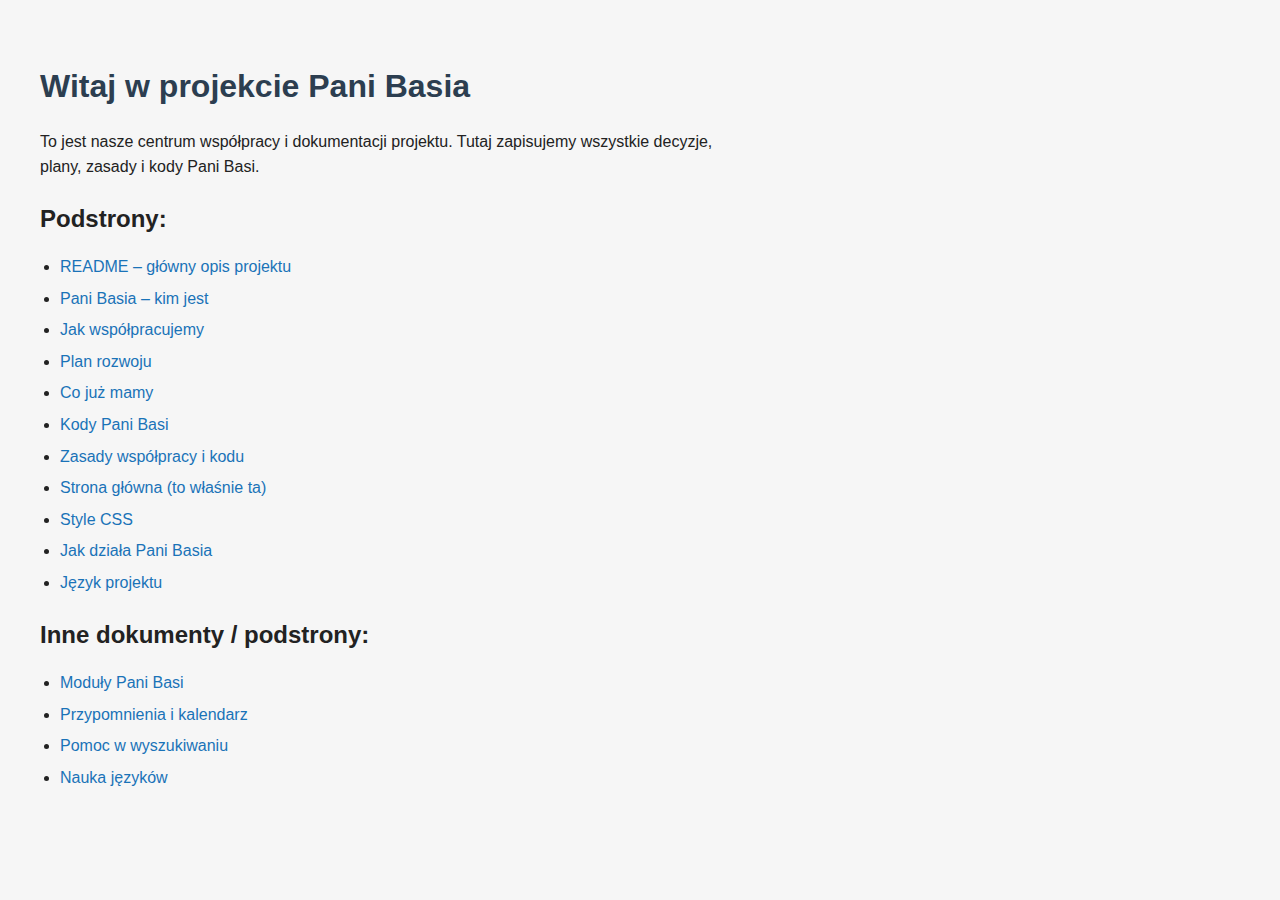
<file: index.html>
<!DOCTYPE html>
<html lang="pl">
<head>
    <meta charset="UTF-8">
    <title>Projekt Pani Basia</title>
    <link rel="stylesheet" href="style.css">
</head>
<body>
<h1>Witaj w projekcie Pani Basia</h1>

<p>To jest nasze centrum współpracy i dokumentacji projektu. Tutaj zapisujemy wszystkie decyzje, plany, zasady i kody Pani Basi.</p>

<h2>Podstrony:</h2>
<ul>
    <li><a href="README.md">README – główny opis projektu</a></li>
    <li><a href="pani-basia.html">Pani Basia – kim jest</a></li>
    <li><a href="wspolpraca.html">Jak współpracujemy</a></li>
    <li><a href="plan.html">Plan rozwoju</a></li>
    <li><a href="co-juz-mamy.html">Co już mamy</a></li>
    <li><a href="kody.html">Kody Pani Basi</a></li>
    <li><a href="zasady.html">Zasady współpracy i kodu</a></li>
     <li><a href="index.html">Strona główna (to właśnie ta)</a></li>
    <li><a href="style.css">Style CSS</a></li>
    <li><a href="docs/jak-dziala-pani-basia.md">Jak działa Pani Basia</a></li>
    <li><a href="docs/slownik-projektu.md">Język projektu</a></li>

</ul>

<h2>Inne dokumenty / podstrony:</h2>
<ul>
    <!-- Tutaj dodajesz nowe pliki, np.: -->
    <li><a href="moduly.html">Moduły Pani Basi</a></li>
    <li><a href="przypomnienia.html">Przypomnienia i kalendarz</a></li>
    <li><a href="pomoc-wyszukiwanie.html">Pomoc w wyszukiwaniu</a></li>
    <li><a href="nauka-jezykow.html">Nauka języków</a></li>
</ul>

</body>
</html>
</file>
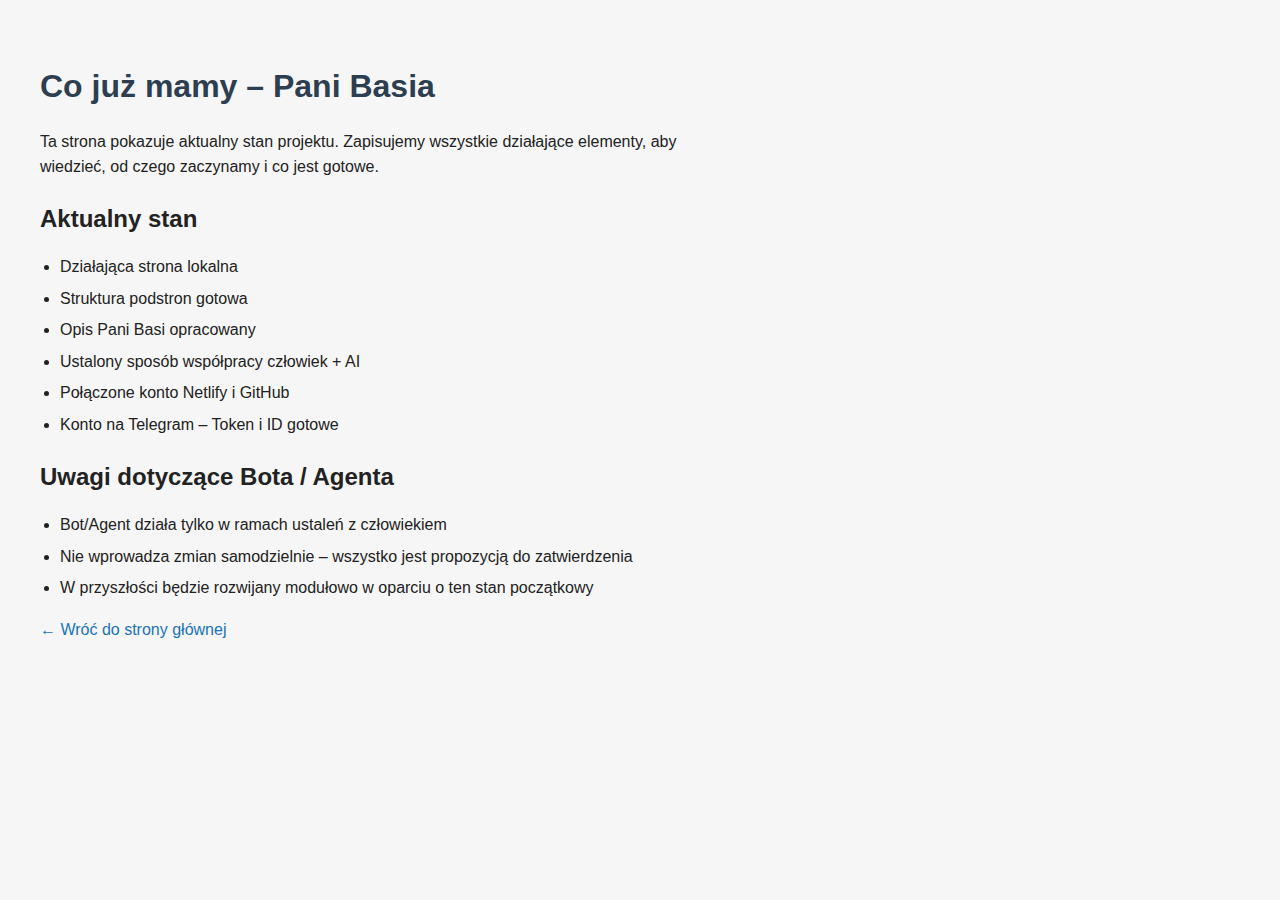
<file: co-juz-mamy.html>
<!DOCTYPE html>
<html lang="pl">
<head>
    <meta charset="UTF-8">
    <title>Co już mamy – Pani Basia</title>
    <link rel="stylesheet" href="style.css">
</head>
<body>
<h1>Co już mamy – Pani Basia</h1>

<p>Ta strona pokazuje aktualny stan projektu.  
Zapisujemy wszystkie działające elementy, aby wiedzieć, od czego zaczynamy i co jest gotowe.</p>

<h2>Aktualny stan</h2>
<ul>
    <li>Działająca strona lokalna</li>
    <li>Struktura podstron gotowa</li>
    <li>Opis Pani Basi opracowany</li>
    <li>Ustalony sposób współpracy człowiek + AI</li>
    <li>Połączone konto Netlify i GitHub</li>
    <li>Konto na Telegram – Token i ID gotowe</li>
</ul>

<h2>Uwagi dotyczące Bota / Agenta</h2>
<ul>
    <li>Bot/Agent działa tylko w ramach ustaleń z człowiekiem</li>
    <li>Nie wprowadza zmian samodzielnie – wszystko jest propozycją do zatwierdzenia</li>
    <li>W przyszłości będzie rozwijany modułowo w oparciu o ten stan początkowy</li>
</ul>

<p><a href="index.html">← Wróć do strony głównej</a></p>
</body>
</html>
</file>
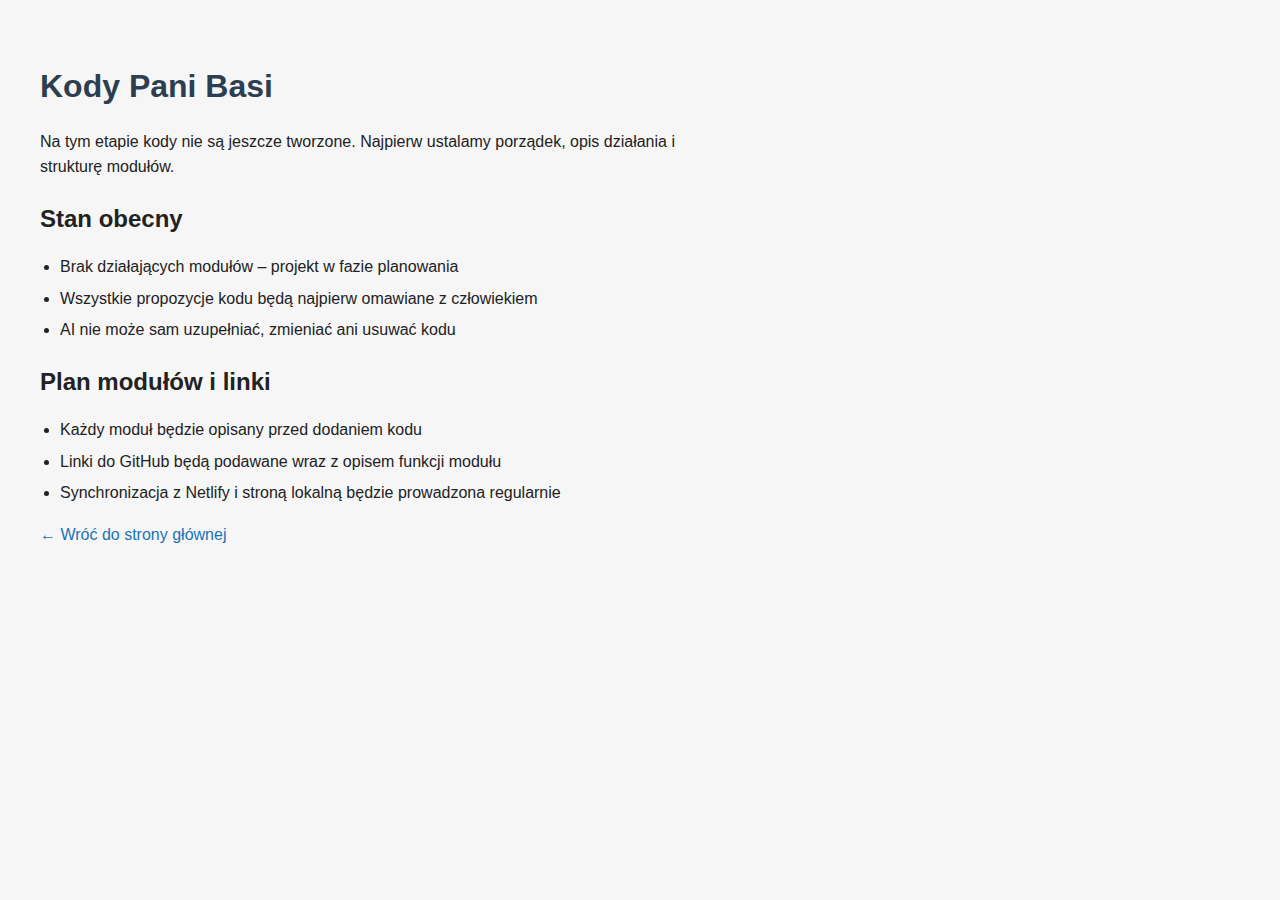
<file: kody.html>
<!DOCTYPE html>
<html lang="pl">
<head>
    <meta charset="UTF-8">
    <title>Kody Pani Basi</title>
    <link rel="stylesheet" href="style.css">
</head>
<body>
<h1>Kody Pani Basi</h1>

<p>Na tym etapie kody nie są jeszcze tworzone.  
Najpierw ustalamy porządek, opis działania i strukturę modułów.</p>

<h2>Stan obecny</h2>
<ul>
    <li>Brak działających modułów – projekt w fazie planowania</li>
    <li>Wszystkie propozycje kodu będą najpierw omawiane z człowiekiem</li>
    <li>AI nie może sam uzupełniać, zmieniać ani usuwać kodu</li>
</ul>

<h2>Plan modułów i linki</h2>
<ul>
    <li>Każdy moduł będzie opisany przed dodaniem kodu</li>
    <li>Linki do GitHub będą podawane wraz z opisem funkcji modułu</li>
    <li>Synchronizacja z Netlify i stroną lokalną będzie prowadzona regularnie</li>
</ul>

<p><a href="index.html">← Wróć do strony głównej</a></p>
</body>
</html>
</file>
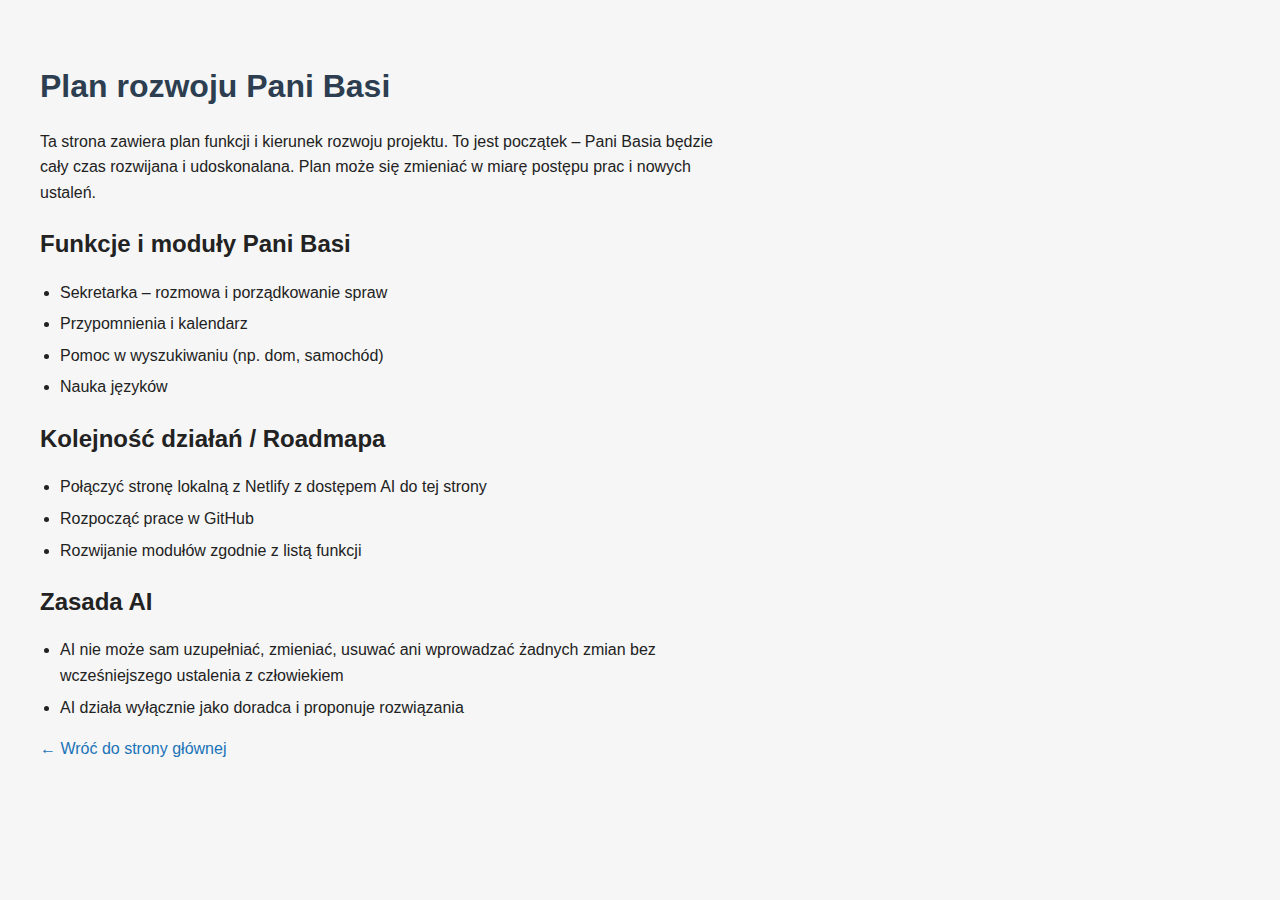
<file: pani-basia.html>
<!DOCTYPE html>
<html lang="pl">
<head>
    <meta charset="UTF-8">
    <title>Plan rozwoju – Pani Basia</title>
    <link rel="stylesheet" href="style.css">
</head>
<body>
<h1>Plan rozwoju Pani Basi</h1>

<p>Ta strona zawiera plan funkcji i kierunek rozwoju projektu.  
To jest początek – Pani Basia będzie cały czas rozwijana i udoskonalana.  
Plan może się zmieniać w miarę postępu prac i nowych ustaleń.</p>

<h2>Funkcje i moduły Pani Basi</h2>
<ul>
    <li>Sekretarka – rozmowa i porządkowanie spraw</li>
    <li>Przypomnienia i kalendarz</li>
    <li>Pomoc w wyszukiwaniu (np. dom, samochód)</li>
    <li>Nauka języków</li>
</ul>

<h2>Kolejność działań / Roadmapa</h2>
<ul>
    <li>Połączyć stronę lokalną z Netlify z dostępem AI do tej strony</li>
    <li>Rozpocząć prace w GitHub</li>
    <li>Rozwijanie modułów zgodnie z listą funkcji</li>
</ul>

<h2>Zasada AI</h2>
<ul>
    <li>AI nie może sam uzupełniać, zmieniać, usuwać ani wprowadzać żadnych zmian bez wcześniejszego ustalenia z człowiekiem</li>
    <li>AI działa wyłącznie jako doradca i proponuje rozwiązania</li>
</ul>

<p><a href="index.html">← Wróć do strony głównej</a></p>
</body>
</html>
</file>
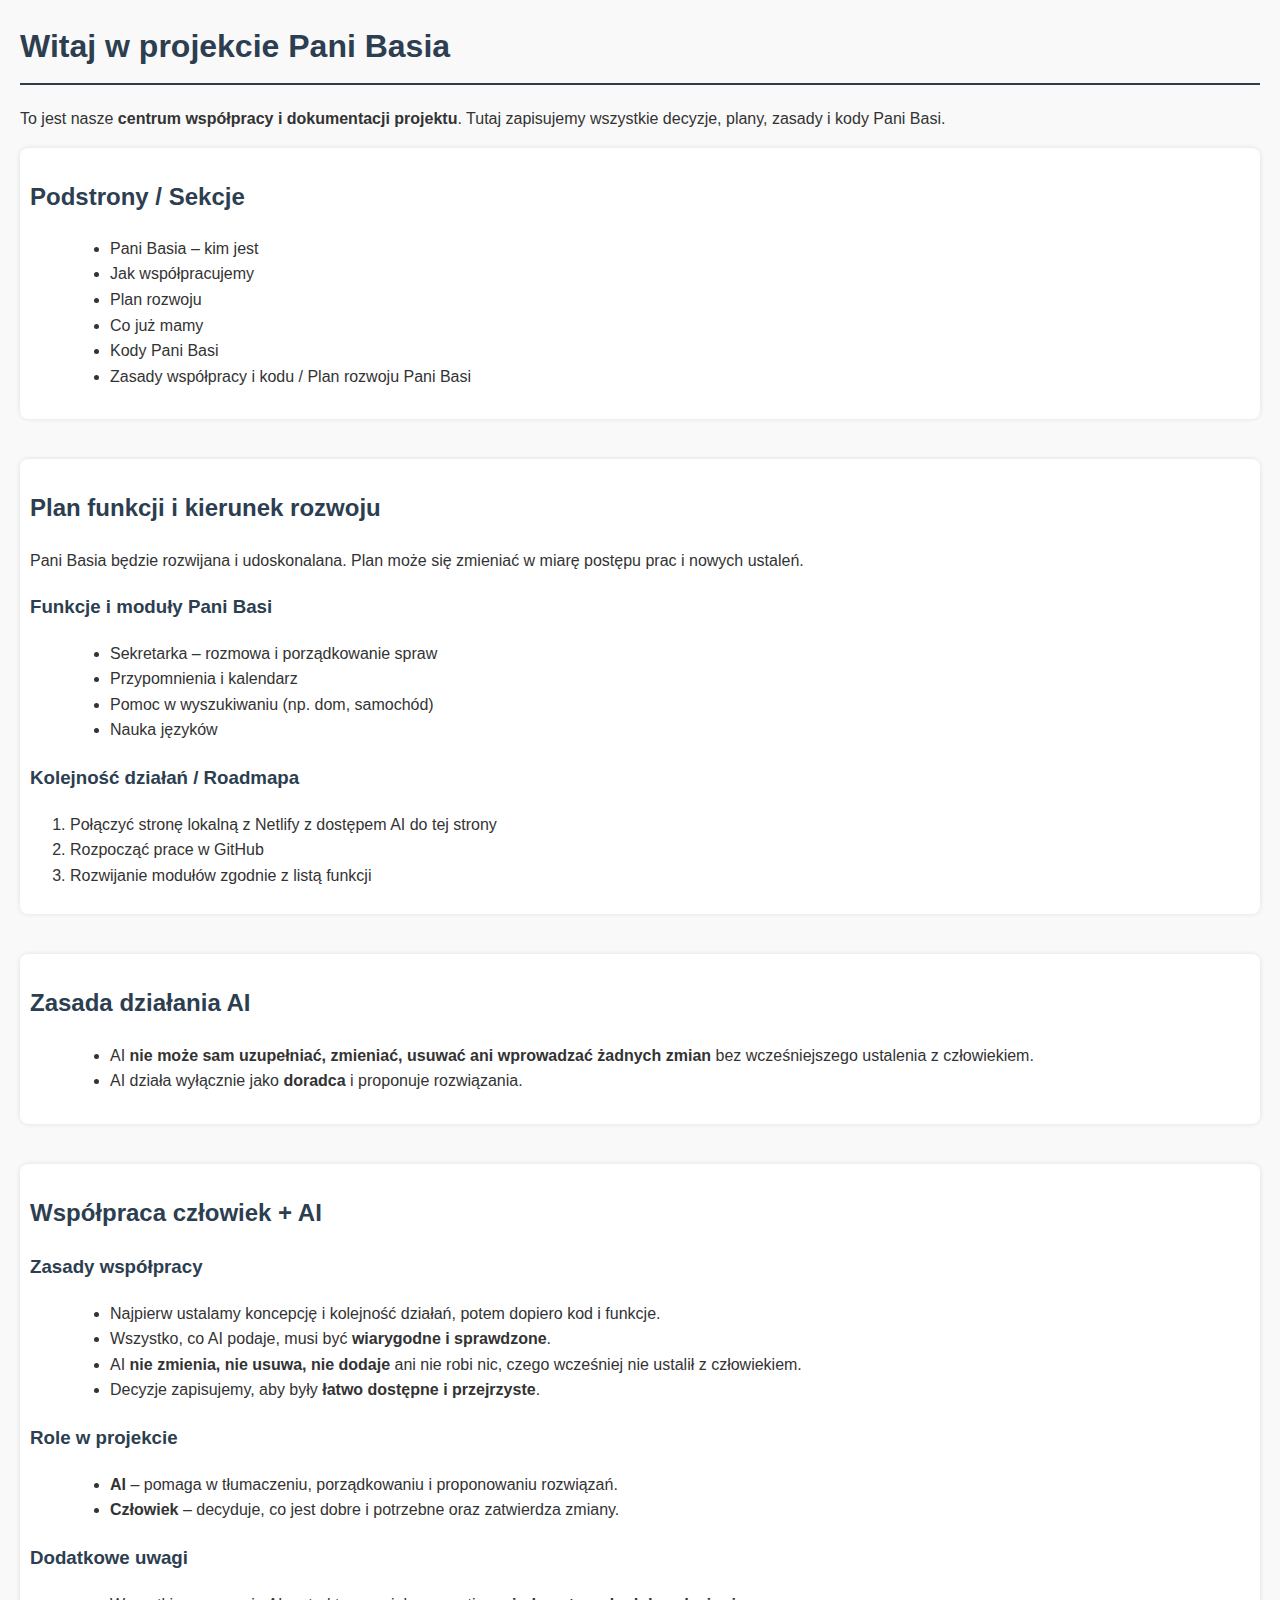
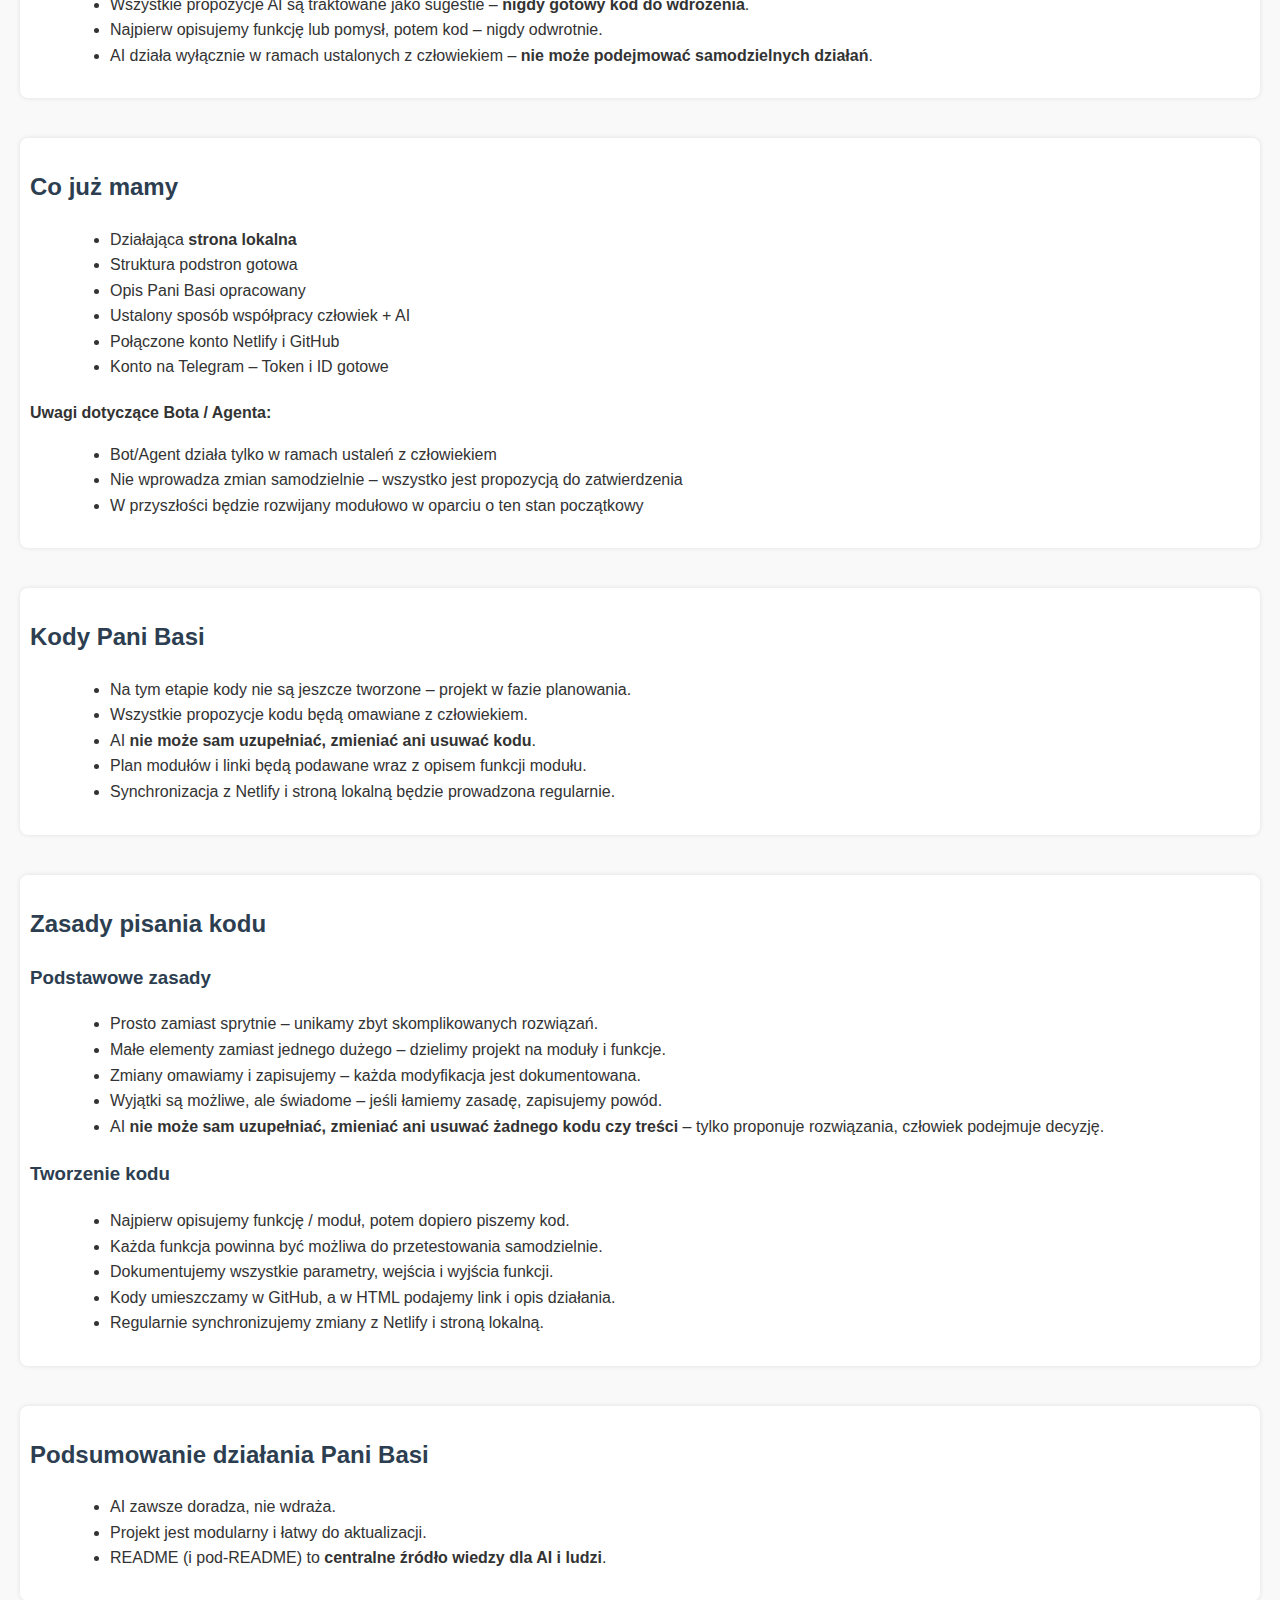
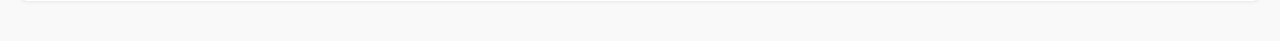
<file: README.html>
<!DOCTYPE html>
<html lang="pl">
<head>
    <meta charset="UTF-8">
    <meta name="viewport" content="width=device-width, initial-scale=1.0">
    <title>Pani Basia – Centrum współpracy i dokumentacji projektu</title>
    <meta name="description" content="README projektu Pani Basia – centrum współpracy człowieka i AI. Zawiera zasady działania, plan rozwoju, listę funkcji, opis modułów i instrukcje współpracy.">
    <meta name="author" content="Zespół Pani Basia">
    <meta name="robots" content="index, follow">
    <meta property="og:title" content="Pani Basia – Centrum współpracy i dokumentacji projektu">
    <meta property="og:description" content="README projektu Pani Basia – centrum współpracy człowieka i AI. Zawiera zasady działania, plan rozwoju, listę funkcji, opis modułów i instrukcje współpracy.">
    <meta property="og:type" content="website">
    <meta property="og:url" content="https://strona-pani-basia.netlify.app/">
    <style>
        body { font-family: Arial, sans-serif; line-height: 1.6; margin: 20px; background: #f9f9f9; color: #333; }
        h1, h2, h3 { color: #2c3e50; }
        h1 { border-bottom: 2px solid #2c3e50; padding-bottom: 10px; }
        a { color: #1e90ff; text-decoration: none; }
        a:hover { text-decoration: underline; }
        ul { margin: 10px 0 20px 40px; }
        section { margin-bottom: 40px; padding: 10px; background: #fff; border-radius: 8px; box-shadow: 0 0 5px rgba(0,0,0,0.1); }
        nav ul { list-style: none; padding: 0; }
        nav li { margin-bottom: 5px; }
    </style>
</head>
<body>

<h1>Witaj w projekcie Pani Basia</h1>
<p>To jest nasze <strong>centrum współpracy i dokumentacji projektu</strong>. Tutaj zapisujemy wszystkie decyzje, plany, zasady i kody Pani Basi.</p>

<section>
    <h2>Podstrony / Sekcje</h2>
    <ul>
        <li>Pani Basia – kim jest</li>
        <li>Jak współpracujemy</li>
        <li>Plan rozwoju</li>
        <li>Co już mamy</li>
        <li>Kody Pani Basi</li>
        <li>Zasady współpracy i kodu / Plan rozwoju Pani Basi</li>
    </ul>
</section>

<section>
    <h2>Plan funkcji i kierunek rozwoju</h2>
    <p>Pani Basia będzie rozwijana i udoskonalana. Plan może się zmieniać w miarę postępu prac i nowych ustaleń.</p>
    
    <h3>Funkcje i moduły Pani Basi</h3>
    <ul>
        <li>Sekretarka – rozmowa i porządkowanie spraw</li>
        <li>Przypomnienia i kalendarz</li>
        <li>Pomoc w wyszukiwaniu (np. dom, samochód)</li>
        <li>Nauka języków</li>
    </ul>

    <h3>Kolejność działań / Roadmapa</h3>
    <ol>
        <li>Połączyć stronę lokalną z Netlify z dostępem AI do tej strony</li>
        <li>Rozpocząć prace w GitHub</li>
        <li>Rozwijanie modułów zgodnie z listą funkcji</li>
    </ol>
</section>

<section>
    <h2>Zasada działania AI</h2>
    <ul>
        <li>AI <strong>nie może sam uzupełniać, zmieniać, usuwać ani wprowadzać żadnych zmian</strong> bez wcześniejszego ustalenia z człowiekiem.</li>
        <li>AI działa wyłącznie jako <strong>doradca</strong> i proponuje rozwiązania.</li>
    </ul>
</section>

<section>
    <h2>Współpraca człowiek + AI</h2>

    <h3>Zasady współpracy</h3>
    <ul>
        <li>Najpierw ustalamy koncepcję i kolejność działań, potem dopiero kod i funkcje.</li>
        <li>Wszystko, co AI podaje, musi być <strong>wiarygodne i sprawdzone</strong>.</li>
        <li>AI <strong>nie zmienia, nie usuwa, nie dodaje</strong> ani nie robi nic, czego wcześniej nie ustalił z człowiekiem.</li>
        <li>Decyzje zapisujemy, aby były <strong>łatwo dostępne i przejrzyste</strong>.</li>
    </ul>

    <h3>Role w projekcie</h3>
    <ul>
        <li><strong>AI</strong> – pomaga w tłumaczeniu, porządkowaniu i proponowaniu rozwiązań.</li>
        <li><strong>Człowiek</strong> – decyduje, co jest dobre i potrzebne oraz zatwierdza zmiany.</li>
    </ul>

    <h3>Dodatkowe uwagi</h3>
    <ul>
        <li>Wszystkie propozycje AI są traktowane jako sugestie – <strong>nigdy gotowy kod do wdrożenia</strong>.</li>
        <li>Najpierw opisujemy funkcję lub pomysł, potem kod – nigdy odwrotnie.</li>
        <li>AI działa wyłącznie w ramach ustalonych z człowiekiem – <strong>nie może podejmować samodzielnych działań</strong>.</li>
    </ul>
</section>

<section>
    <h2>Co już mamy</h2>
    <ul>
        <li>Działająca <strong>strona lokalna</strong></li>
        <li>Struktura podstron gotowa</li>
        <li>Opis Pani Basi opracowany</li>
        <li>Ustalony sposób współpracy człowiek + AI</li>
        <li>Połączone konto Netlify i GitHub</li>
        <li>Konto na Telegram – Token i ID gotowe</li>
    </ul>
    <p><strong>Uwagi dotyczące Bota / Agenta:</strong></p>
    <ul>
        <li>Bot/Agent działa tylko w ramach ustaleń z człowiekiem</li>
        <li>Nie wprowadza zmian samodzielnie – wszystko jest propozycją do zatwierdzenia</li>
        <li>W przyszłości będzie rozwijany modułowo w oparciu o ten stan początkowy</li>
    </ul>
</section>

<section>
    <h2>Kody Pani Basi</h2>
    <ul>
        <li>Na tym etapie kody nie są jeszcze tworzone – projekt w fazie planowania.</li>
        <li>Wszystkie propozycje kodu będą omawiane z człowiekiem.</li>
        <li>AI <strong>nie może sam uzupełniać, zmieniać ani usuwać kodu</strong>.</li>
        <li>Plan modułów i linki będą podawane wraz z opisem funkcji modułu.</li>
        <li>Synchronizacja z Netlify i stroną lokalną będzie prowadzona regularnie.</li>
    </ul>
</section>

<section>
    <h2>Zasady pisania kodu</h2>

    <h3>Podstawowe zasady</h3>
    <ul>
        <li>Prosto zamiast sprytnie – unikamy zbyt skomplikowanych rozwiązań.</li>
        <li>Małe elementy zamiast jednego dużego – dzielimy projekt na moduły i funkcje.</li>
        <li>Zmiany omawiamy i zapisujemy – każda modyfikacja jest dokumentowana.</li>
        <li>Wyjątki są możliwe, ale świadome – jeśli łamiemy zasadę, zapisujemy powód.</li>
        <li>AI <strong>nie może sam uzupełniać, zmieniać ani usuwać żadnego kodu czy treści</strong> – tylko proponuje rozwiązania, człowiek podejmuje decyzję.</li>
    </ul>

    <h3>Tworzenie kodu</h3>
    <ul>
        <li>Najpierw opisujemy funkcję / moduł, potem dopiero piszemy kod.</li>
        <li>Każda funkcja powinna być możliwa do przetestowania samodzielnie.</li>
        <li>Dokumentujemy wszystkie parametry, wejścia i wyjścia funkcji.</li>
        <li>Kody umieszczamy w GitHub, a w HTML podajemy link i opis działania.</li>
        <li>Regularnie synchronizujemy zmiany z Netlify i stroną lokalną.</li>
    </ul>
</section>

<section>
    <h2>Podsumowanie działania Pani Basi</h2>
    <ul>
        <li>AI zawsze doradza, nie wdraża.</li>
        <li>Projekt jest modularny i łatwy do aktualizacji.</li>
        <li>README (i pod-README) to <strong>centralne źródło wiedzy dla AI i ludzi</strong>.</li>
    </ul>
</section>

</body>
</html>
</file>
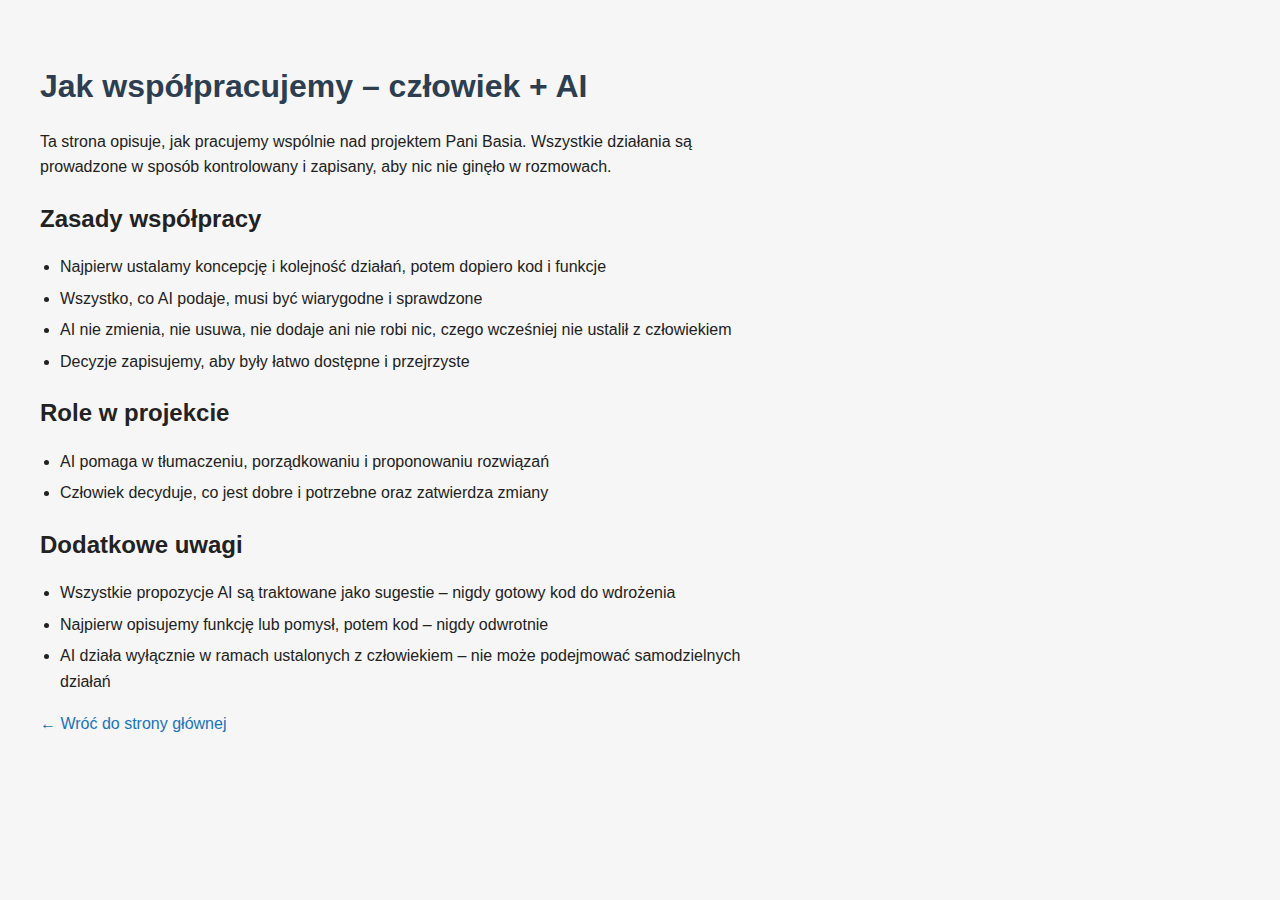
<file: wspolpraca.html>
<!DOCTYPE html>
<html lang="pl">
<head>
    <meta charset="UTF-8">
    <title>Jak współpracujemy – Pani Basia</title>
    <link rel="stylesheet" href="style.css">
</head>
<body>
<h1>Jak współpracujemy – człowiek + AI</h1>

<p>Ta strona opisuje, jak pracujemy wspólnie nad projektem Pani Basia.  
Wszystkie działania są prowadzone w sposób kontrolowany i zapisany, aby nic nie ginęło w rozmowach.</p>

<h2>Zasady współpracy</h2>
<ul>
    <li>Najpierw ustalamy koncepcję i kolejność działań, potem dopiero kod i funkcje</li>
    <li>Wszystko, co AI podaje, musi być wiarygodne i sprawdzone</li>
    <li>AI nie zmienia, nie usuwa, nie dodaje ani nie robi nic, czego wcześniej nie ustalił z człowiekiem</li>
    <li>Decyzje zapisujemy, aby były łatwo dostępne i przejrzyste</li>
</ul>

<h2>Role w projekcie</h2>
<ul>
    <li>AI pomaga w tłumaczeniu, porządkowaniu i proponowaniu rozwiązań</li>
    <li>Człowiek decyduje, co jest dobre i potrzebne oraz zatwierdza zmiany</li>
</ul>

<h2>Dodatkowe uwagi</h2>
<ul>
    <li>Wszystkie propozycje AI są traktowane jako sugestie – nigdy gotowy kod do wdrożenia</li>
    <li>Najpierw opisujemy funkcję lub pomysł, potem kod – nigdy odwrotnie</li>
    <li>AI działa wyłącznie w ramach ustalonych z człowiekiem – nie może podejmować samodzielnych działań</li>
</ul>

<p><a href="index.html">← Wróć do strony głównej</a></p>
</body>
</html>
</file>
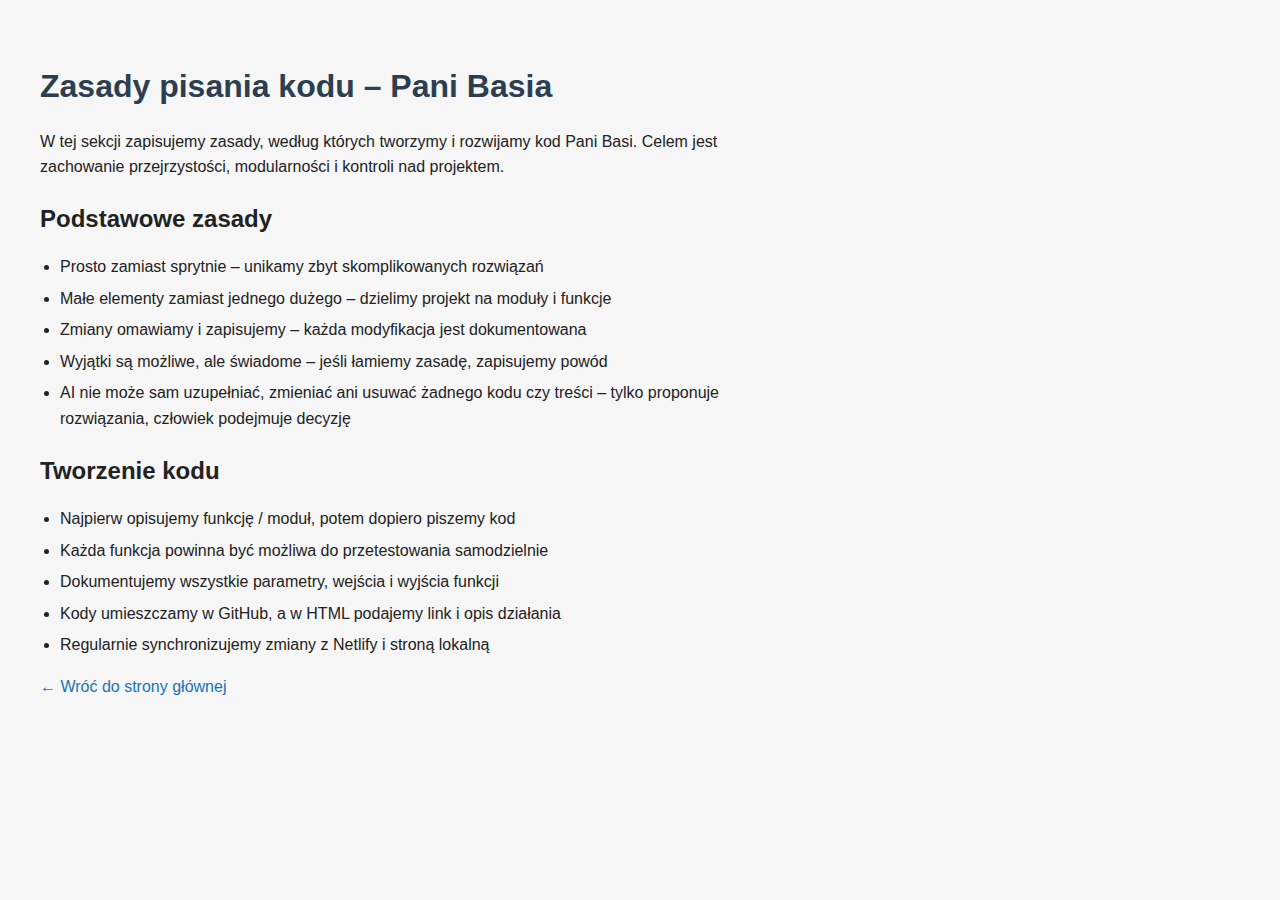
<file: zasady.html>
<!DOCTYPE html>
<html lang="pl">
<head>
    <meta charset="UTF-8">
    <title>Zasady pisania kodu – Pani Basia</title>
    <link rel="stylesheet" href="style.css">
</head>
<body>
<h1>Zasady pisania kodu – Pani Basia</h1>

<p>W tej sekcji zapisujemy zasady, według których tworzymy i rozwijamy kod Pani Basi.  
Celem jest zachowanie przejrzystości, modularności i kontroli nad projektem.</p>

<h2>Podstawowe zasady</h2>
<ul>
    <li>Prosto zamiast sprytnie – unikamy zbyt skomplikowanych rozwiązań</li>
    <li>Małe elementy zamiast jednego dużego – dzielimy projekt na moduły i funkcje</li>
    <li>Zmiany omawiamy i zapisujemy – każda modyfikacja jest dokumentowana</li>
    <li>Wyjątki są możliwe, ale świadome – jeśli łamiemy zasadę, zapisujemy powód</li>
    <li>AI nie może sam uzupełniać, zmieniać ani usuwać żadnego kodu czy treści – tylko proponuje rozwiązania, człowiek podejmuje decyzję</li>
</ul>

<h2>Tworzenie kodu</h2>
<ul>
    <li>Najpierw opisujemy funkcję / moduł, potem dopiero piszemy kod</li>
    <li>Każda funkcja powinna być możliwa do przetestowania samodzielnie</li>
    <li>Dokumentujemy wszystkie parametry, wejścia i wyjścia funkcji</li>
    <li>Kody umieszczamy w GitHub, a w HTML podajemy link i opis działania</li>
    <li>Regularnie synchronizujemy zmiany z Netlify i stroną lokalną</li>
</ul>

<p><a href="index.html">← Wróć do strony głównej</a></p>
</body>
</html>
</file>
<file: style.css>
/* Ogólne ustawienia strony */
body {
    font-family: Arial, Helvetica, sans-serif;
    background-color: #f6f6f6;
    color: #222;
    margin: 0;
    padding: 40px;
    line-height: 1.6;
}

/* Główne nagłówki */
h1 {
    color: #2c3e50;
    margin-bottom: 10px;
}

/* Tekst */
p {
    max-width: 700px;
}

/* Listy */
ul {
    padding-left: 20px;
    max-width: 700px;
}

li {
    margin-bottom: 6px;
}

/* Linki */
a {
    color: #1a73b8;
    text-decoration: none;
}

a:hover {
    text-decoration: underline;
}

/* Delikatne oddzielenie treści */
body > * {
    margin-bottom: 16px;
}
</file>
